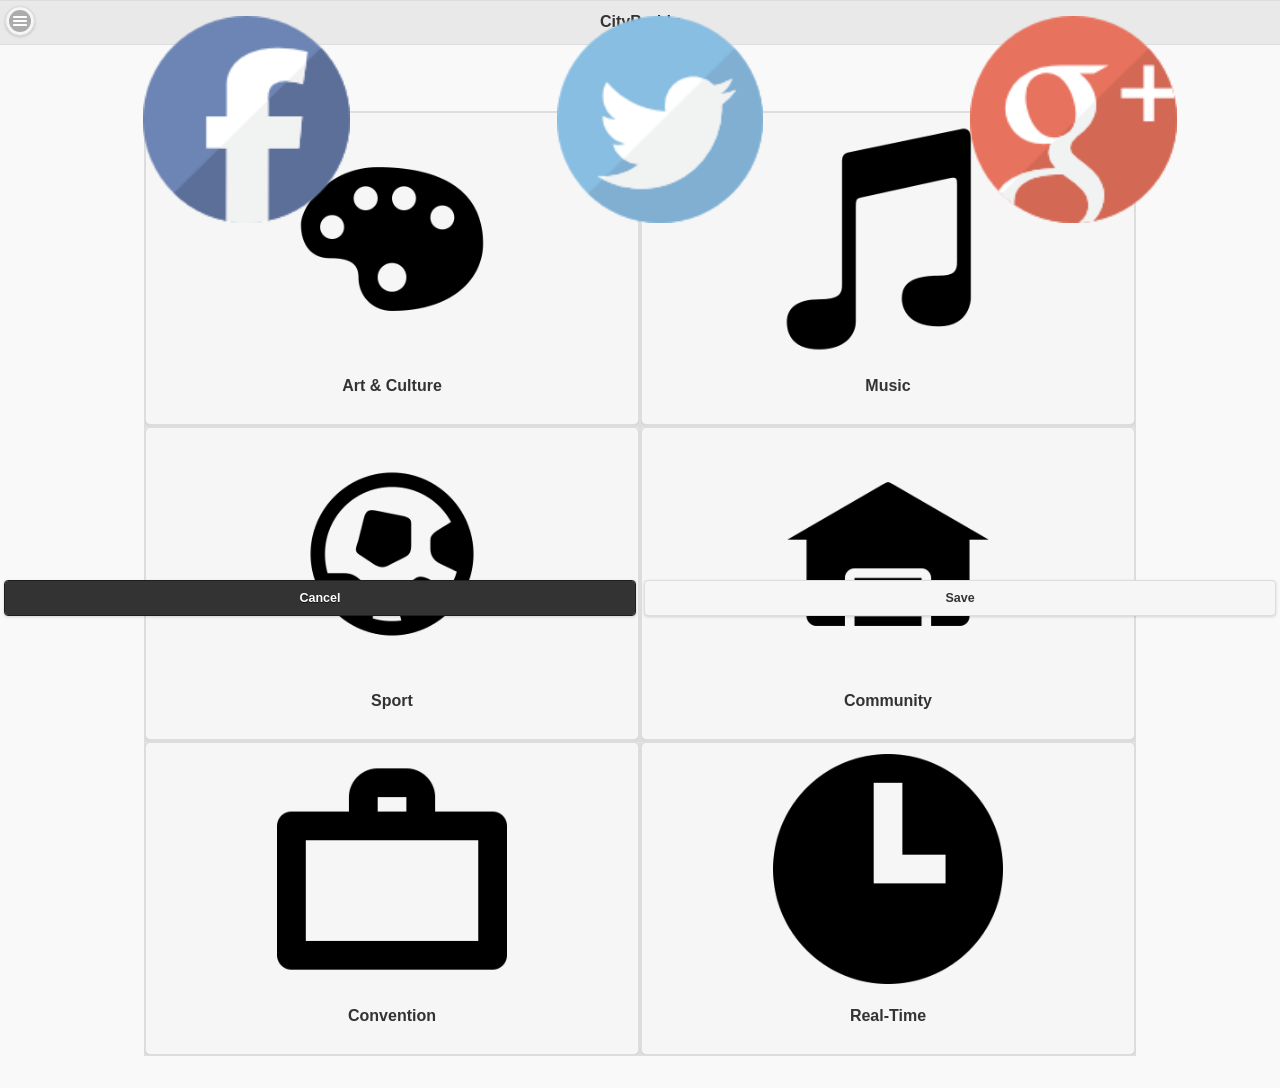
<file: index.html>
﻿<!DOCTYPE html>
<html>
<head>
    <meta charset="utf-8">
    <meta name="viewport" content="width=device-width, initial-scale=1, maximum-scale=1.0, user-scalable=no">
    <title>CityBuddy | PathGeo</title>
    
    
    <link rel="stylesheet" href="js/jquery/jquery.mobile-1.4.2.min.css">
	<link rel="shortcut icon" href="../favicon.ico">
    <!--<link rel="stylesheet" href="http://fonts.googleapis.com/css?family=Open+Sans:300,400,700">-->
    <link rel="stylesheet" href="css/flexslider.css">
    <link rel="stylesheet" href="js/leaflet/leaflet.css" />
    <link rel="stylesheet" href="js/leaflet/MarkerCluster.css" />
	<link rel="stylesheet" href="js/leaflet/MarkerCluster.Default.css" />
    <link rel="stylesheet" href="css/main.css">
    
    
	<script src="js/jquery/jquery-1.11.0.min.js"></script>
    <script src="js/jquery/jquery.mobile-1.4.2.min.js"></script>
    <script src="js/jquery/jquery.cookie.js"></script> 
    <script src="//platform.twitter.com/widgets.js" charset="utf-8"></script>
    <script src="js/grid/freewall.js"></script>
    <script src="js/flexslider/jquery.flexslider.js"></script>
    <script src="js/moment/moment.min.js"></script>
    <script src="js/socket.io.min.js"></script>
    <script src="js/leaflet/leaflet.js" type="text/javascript"></script>
    <script src="js/leaflet/leaflet.markercluster.js" type="text/javascript"></script>
    <script src="js/leaflet/leaflet-heat.js" type="text/javascript"></script>
	<script src="js/api/pathgeo.layer.js" type="text/javascript"></script> 
	<script src="js/api/pathgeo.util.js" type="text/javascript"></script>  
    <script src="js/main.js"></script>
</head>



<body>
	
	<!-- main page-->
	<div data-role="page" class="" id="page-main" data-title="CityBuddy | PathGeo">
		
		
		<!-- /header -->
	    <div data-role="header">
	        <h1>CityBuddy</h1>
	        <a href="#panel-menu" data-icon="bars" data-iconpos="notext">Menu</a>
	        <!--<a href="#add-form" data-icon="gear" data-iconpos="notext">Panel</a>-->
	    </div>
	
		<!--main-->
	    <div role="main" class="ui-content">
	    	<!--slider-->
	    	<div id='slider'>
	    		<ul class='slides'>
	    		</ul>
	    	</div>

	    	
	    	<div class='ui-grid-a category'>
	    		<div class='ui-block-a'><div class="ui-bar ui-bar-a"><a href=''><img src='images/1401341288_art-gallery.png' /><p>Art & Culture</p></a></div></div>
	    		<div class='ui-block-b'><div class="ui-bar ui-bar-a"><a href=''><img src='images/1401341683_music.png' /><p>Music</p></a></div></div>
	    		<div class='ui-block-a'><div class="ui-bar ui-bar-a"><a href=''><img src='images/1401341485_soccer.png' /><p>Sport</p></a></div></div>
	    		<div class='ui-block-b'><div class="ui-bar ui-bar-a"><a href=''><img src='images/1401341382_warehouse.png' /><p>Community</p></a></div></div>
	    		<div class='ui-block-a'><div class="ui-bar ui-bar-a"><a href=''><img src='images/1401341888_briefcase.png' /><p>Convention</p></a></div></div>
	    		<div class='ui-block-b'><div class="ui-bar ui-bar-a"><a href=''><img src='images/1401341718_519689-196_Time.png' /><p>Real-Time</p></a></div></div>
	    	</div>
	
			
	        <p></p>
	
			

	
	        <!--
	        	<a href="../" data-rel="back" data-ajax="false" class="ui-btn ui-shadow ui-corner-all ui-mini ui-btn-inline ui-icon-carat-l ui-btn-icon-left ui-alt-icon ui-nodisc-icon">Back</a>
			-->
			
			
		</div><!-- /content -->
	</div><!-- /page -->




	<!--page map-->
	<div data-role="page" class="" id="page-map" data-title="CityBuddy | PathGeo">
		<!-- /header -->
	    <div data-role="header">
	        <h1>What's How NOW</h1>
	        <a href="#panel-menu" data-icon="bars" data-iconpos="notext">Menu</a>
	        <!--<a href="#add-form" data-icon="gear" data-iconpos="notext">Panel</a>-->
	    </div>
	
		<!--main-->
	    <div role="main" class="ui-content">
	    	<!--map-->
	    	<div id='map'></div>
	    	
	    	
	
		</div><!-- /content -->
	</div><!-- /page -->


	
	<!--page settting-->
	<div data-role="page" class="" id="page-searchResult" data-title="CityBuddy | PathGeo">
		<!-- /header -->
	    <div data-role="header">
	        <h1>Search Results</h1>
	        <a href="#panel-menu" data-icon="bars" data-iconpos="notext">Menu</a>
	        <!--<a href="#add-form" data-icon="gear" data-iconpos="notext">Panel</a>-->
	    </div>
	
		<!--main-->
	    <div role="main" class="ui-content">
	    	
	    	<!--search result list-->
	    	<ul data-role="listview" data-inset="true" data-filter="true"  data-filter-placeholder="Filter Events" id='searchResult'></ul>
		</div><!-- /content -->
	</div><!-- /page -->
	
	
	
	<!--page eventDetail-->
	<div data-role="page" class="" id="page-eventDetail" data-title="CityBuddy | PathGeo">
		<!-- /header -->
	    <div data-role="header">
	        <h1>Detail</h1>
	        <a href="#panel-menu" data-icon="bars" data-iconpos="notext">Menu</a>
	        <!--<a href="#add-form" data-icon="gear" data-iconpos="notext">Panel</a>-->
	    </div>
	
		<!--main-->
	    <div role="main" class="ui-content">
	    	<!--detail meta-->
	    	<div id='detail_meta'>
	    		<div class='event-image'><img src='images/images.jpg' /></div>
	    		<div class='event-info'>
	    			<ul>
		    			<li><h2>title</h2></li>
		    			<li>time</li>
		    			<li>location<label>address</label></li>
		    			<li>description</li>
	    			</ul>
	    		</div>
	    	</div>
	    	
	    	<!--detail media-->
	    	<div id='detail_mediaWall' class='ui-grid-c'>
	    			
	    	</div>
	    	
	    	<!--detail comments-->
	    	<div id='detail_comment'>
	    		<h3>Comments from Twitter & Facebook</h3>
	    		<ul data-role="listview" data-filter="true" data-filter-placeholder="Search fruits..." data-inset="true" ></ul>
	    	</div>
	    	
	    	
	
		</div><!-- /content -->
	</div><!-- /page -->
	
	
	
	
	
	
	<!--page setting-->
	<div data-role="page" class="" id="page-setting" data-title="CityBuddy | PathGeo">
		<!-- /header -->
	    <div data-role="header">
	        <h1>Setting</h1>
	        <a href="#panel-menu" data-icon="bars" data-iconpos="notext">Menu</a>
	        <!--<a href="#add-form" data-icon="gear" data-iconpos="notext">Panel</a>-->
	    </div>
	
		<!--main-->
	    <div role="main" class="ui-content">
	    	
	    	
	    	
	    	
	
		</div><!-- /content -->
	</div><!-- /page -->
	
	
	
	<!--page help-->
	<div data-role="page" class="" id="page-help" data-title="CityBuddy | PathGeo">
		<!-- /header -->
	    <div data-role="header">
	        <h1>Help</h1>
	        <a href="#panel-menu" data-icon="bars" data-iconpos="notext">Menu</a>
	        <!--<a href="#add-form" data-icon="gear" data-iconpos="notext">Panel</a>-->
	    </div>
	
		<!--main-->
	    <div role="main" class="ui-content">
	    	
	    	
	    	
	    	
	
		</div><!-- /content -->
	</div><!-- /page -->
	
	
	
	<!--page contact-->
	<div data-role="page" class="" id="page-contact" data-title="CityBuddy | PathGeo">
		<!-- /header -->
	    <div data-role="header">
	        <h1>Contact</h1>
	        <a href="#panel-menu" data-icon="bars" data-iconpos="notext">Menu</a>
	        <!--<a href="#add-form" data-icon="gear" data-iconpos="notext">Panel</a>-->
	    </div>
	
		<!--main-->
	    <div role="main" class="ui-content">
	    	
	    	
	    	
	    	
		</div><!-- /content -->
	</div><!-- /page -->
	
	
	
	
	

	<!-- panel-->
	<div data-role="panel" data-display="push" data-theme="b" id="panel-menu">
		<ul data-role="listview">
            <!--<li data-icon="delete"><a href="#" data-rel="close">Close menu</a></li>-->
            <li><ul id='menu-social'>
            	<li><a href='#' target='_blank'><img src='images/1401336069_social_3.png'/></a></li>
            	<li><a href='#' target='_blank'><img src='images/1401336095_social_8.png'/></a></li>
            	<li><a href='#' target='_blank'><img src='images/1401336104_google.png'/></a></li>
            </ul></li>
            <li>CityBuddy</li>
            <li><a href="#page-main">Discovery</a></li>
            <li><a href="#page-map">What's Hot Now</a></li>
            <li><a href="#page-setting">Setting</a></li>
            <li><a href="#page-help">Help</a></li>
            <li><a href="#page-contact">Contact</a></li>
            <!--test-->
            <li><a href="#page-searchResult">test-searchResult</a></li>
            <li><a href="#page-eventDetail">test-eventDetail</a></li>
		</ul>
	</div><!-- /panel -->





	<!-- right panel-->
	<div data-role="panel" data-position="right" data-display="reveal" data-theme="a" id="add-form">

        <form class="userform">

        	<h2>Login</h2>

            <label for="name">Username:</label>
            <input type="text" name="name" id="name" value="" data-clear-btn="true" data-mini="true">

            <label for="password">Password:</label>
            <input type="password" name="password" id="password" value="" data-clear-btn="true" autocomplete="off" data-mini="true">

            <div class="ui-grid-a">
                <div class="ui-block-a"><a href="#" data-rel="close" class="ui-btn ui-shadow ui-corner-all ui-btn-b ui-mini">Cancel</a></div>
                <div class="ui-block-b"><a href="#" data-rel="close" class="ui-btn ui-shadow ui-corner-all ui-btn-a ui-mini">Save</a></div>
			</div>
        </form>

	</div><!-- /panel -->
	
	
	
	<!--basemap widget-->
	<div id='basemapWidget' class='leaflet-control-layers leaflet-control-layers-expanded' style='display:none;'>
			<ul>
				<li title='ESRI Light Gray Map'><img src='images/basemap/gray.jpg'><p>Light Gray Map</p></li>
				<li title='ESRI Imagery Map'><img src='images/basemap/satellite.jpg'><p>Satellite</p></li>
				<li title='ESRI Street Map'><img src='images/basemap/street.jpg'><p>Street</p></li>
				<li title='ESRI National Geographic Map'><img src='images/basemap/natgeo.jpg'><p>National Geographic</p></li>
				<li title='ESRI Topographic Map'><img src='images/basemap/topo.jpg'><p>Topographic</p></li>
				<!--<li title='ESRI Terrain Map'><img src='images/basemap/terrain.jpg'><p>Terrain</p></li>
				<li title='ESRI Ocean Map'><img src='images/basemap/ocean.jpg'><p>Ocean</p></li>-->
				<li title='OpenStreet Map'><img src='images/basemap/osm.jpg'><p>Open Street Map</p></li>
				<!--<li><img src='images/basemap/natgeo.jpg'><p>Light Gray Map</p></li>-->
			</ul>
	</div>




</body>
</html>
</file>
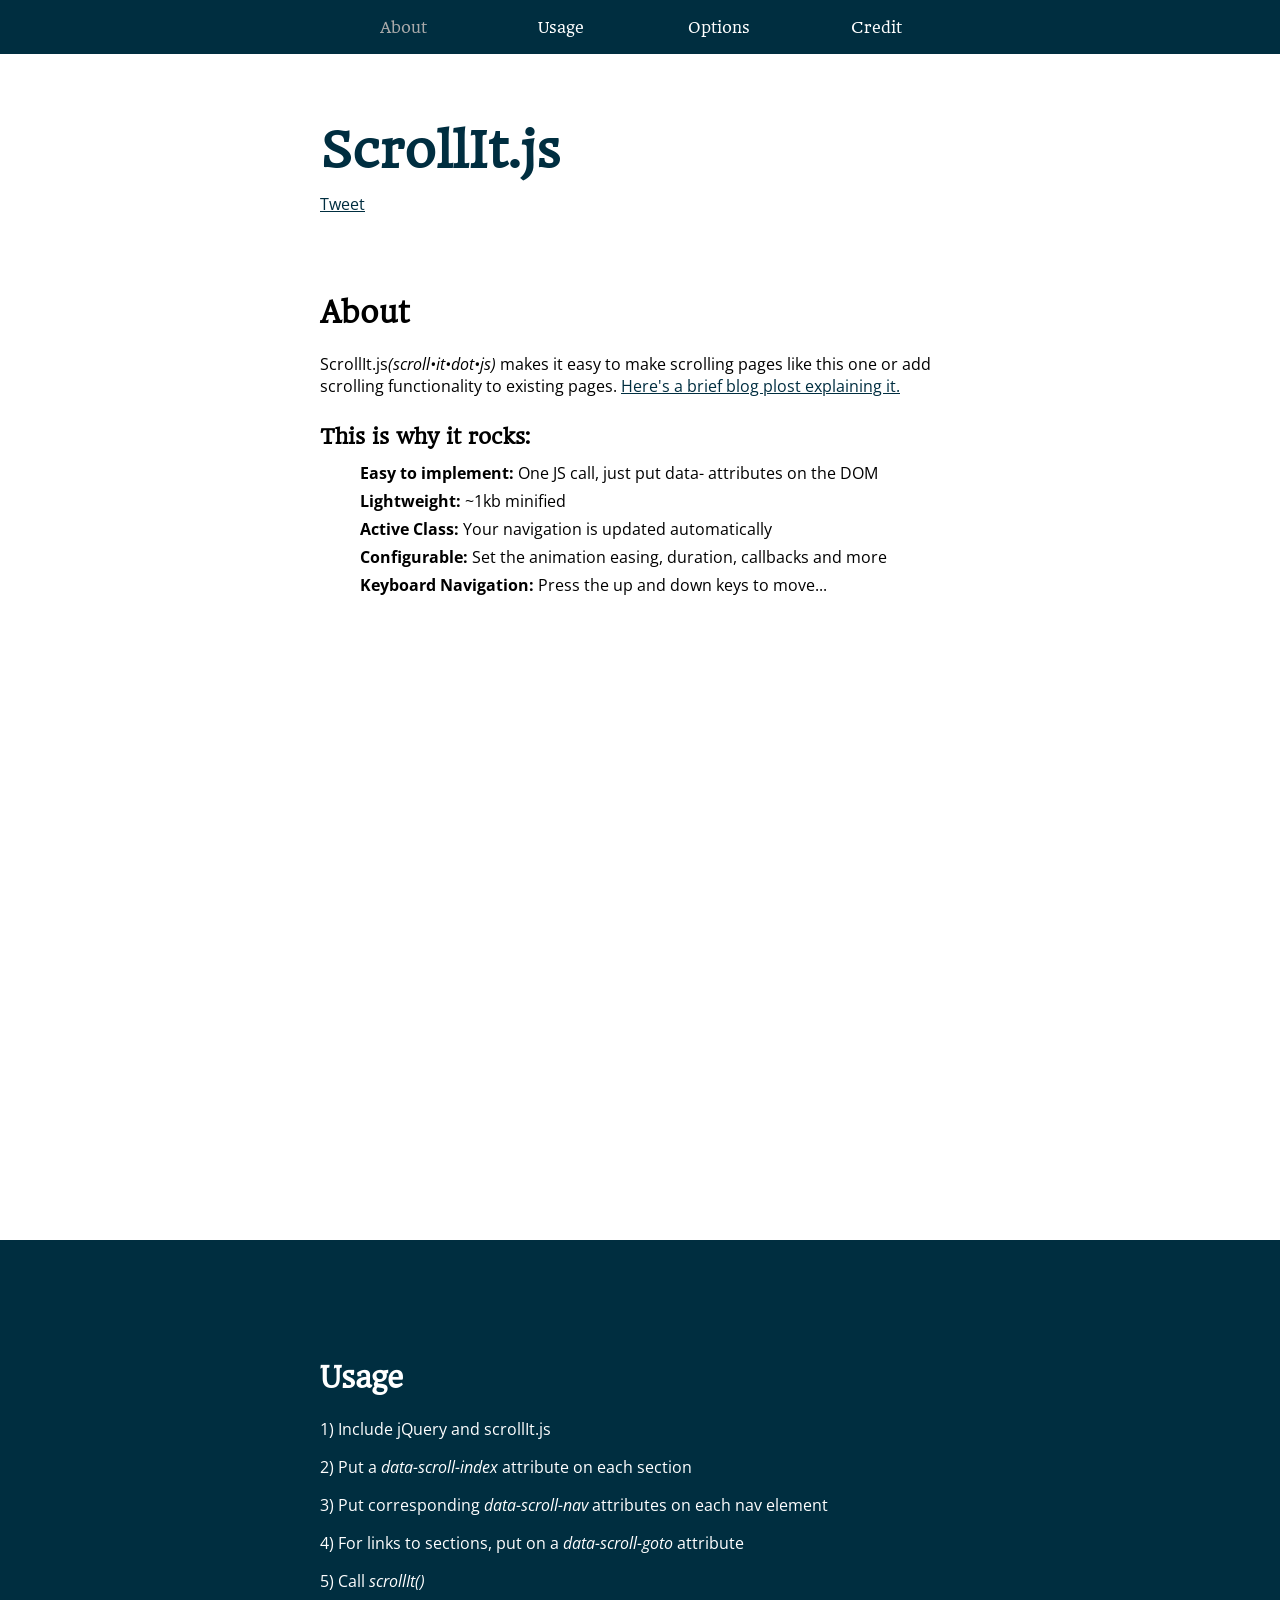
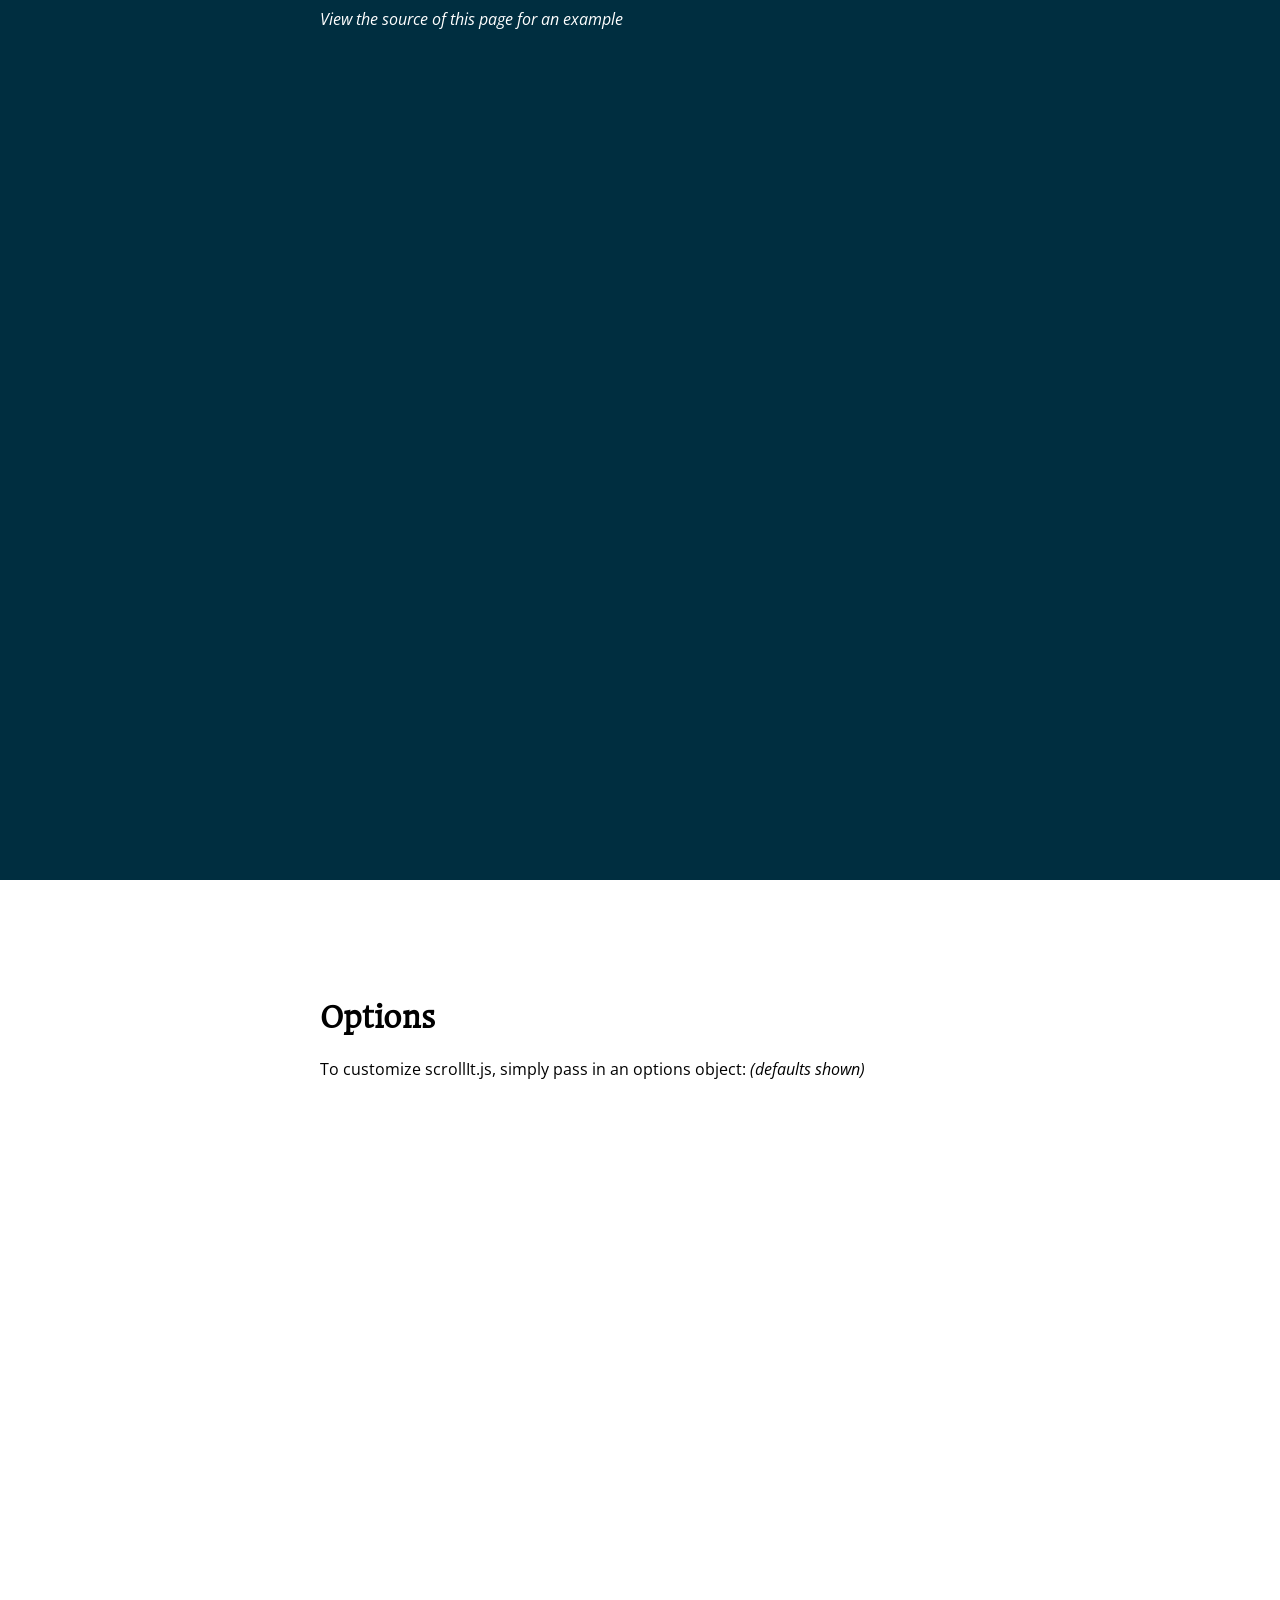
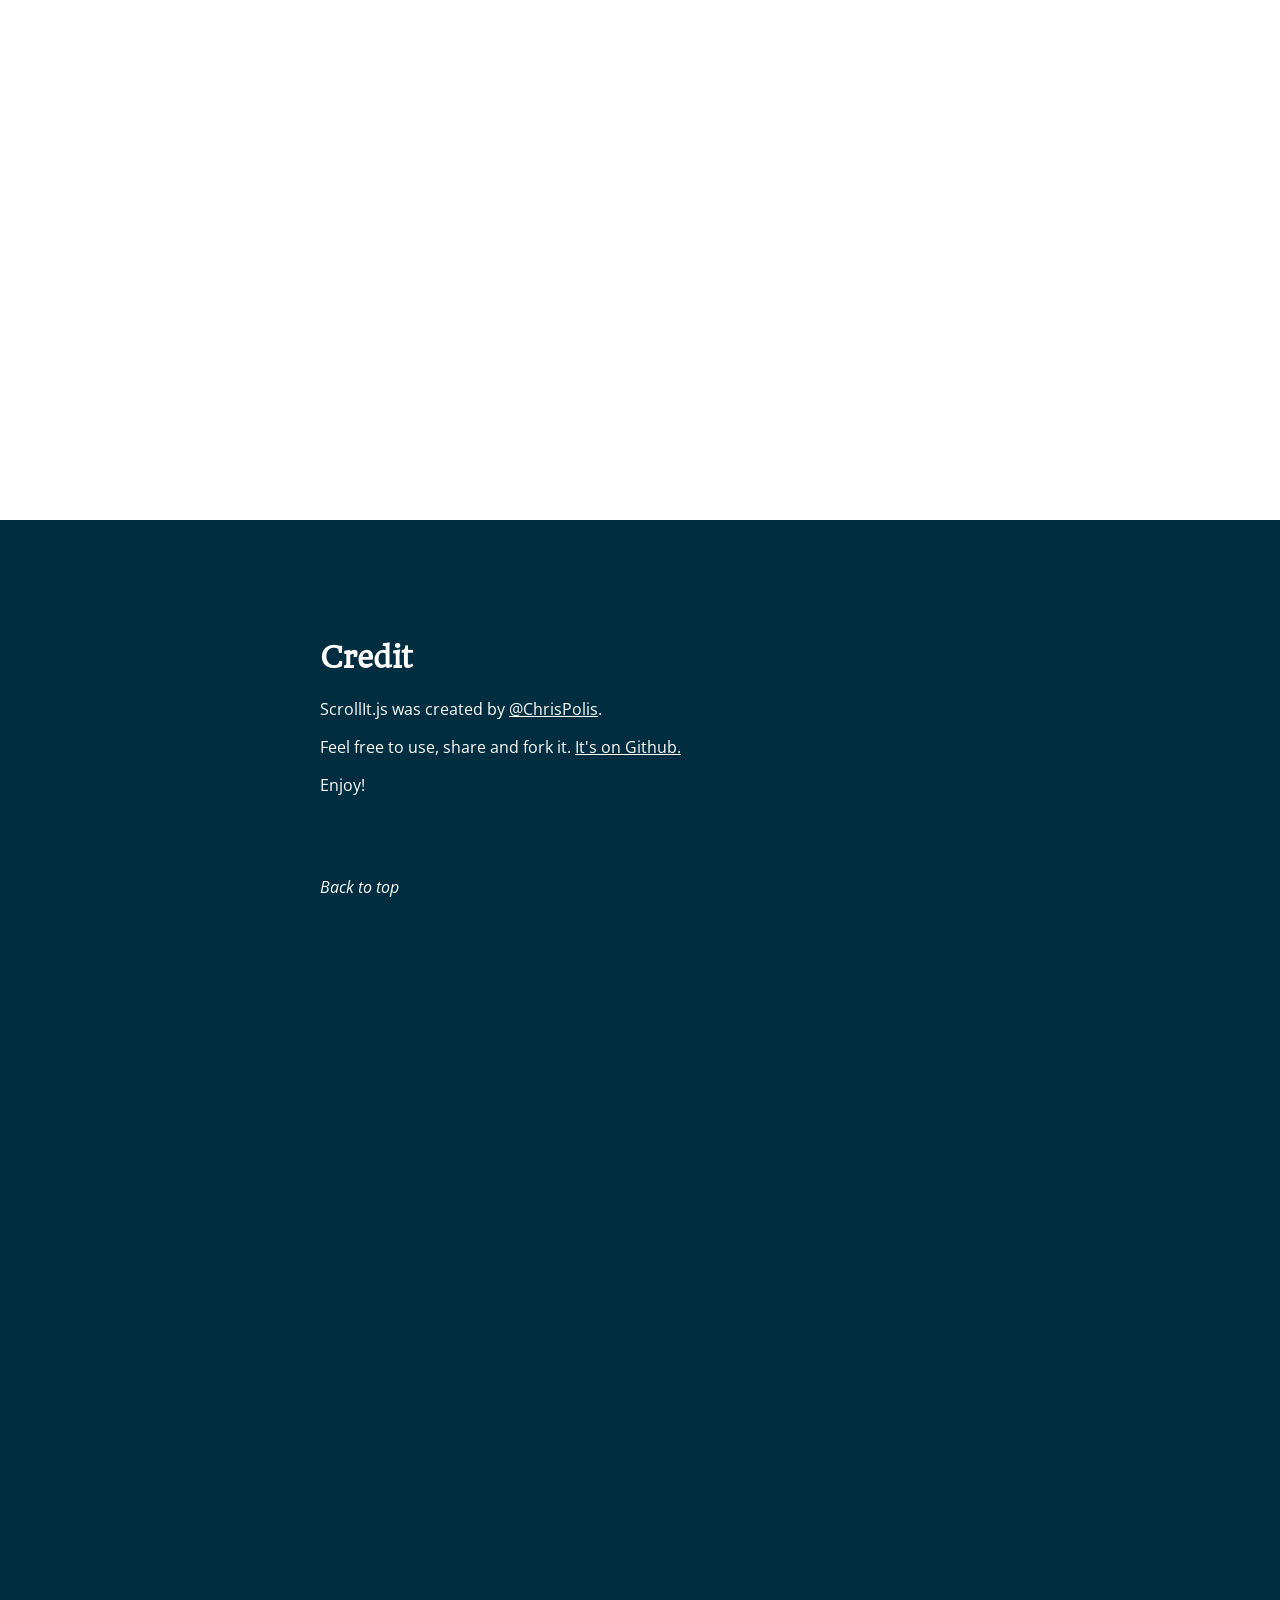
<file: js/jquery/scrollIt.js-master/scrollIt.js-master/demo/index.html>
<!DOCTYPE html>
<html lang='en' xml:lang='en' xmlns='http://www.w3.org/1999/xhtml'>
  <head>
    <title>ScrollIt.js by @ChrisPolis</title>
    <script src='jquery-1.10.2.min.js' type='text/javascript'></script>
    <script src='../scrollIt.min.js' type='text/javascript'></script>
    <link href='http://fonts.googleapis.com/css?family=Headland+One|Open+Sans:400italic,400,700' rel='stylesheet' type='text/css'>
    <link href='style.css' rel='stylesheet'>
    <script>$(function() { $.scrollIt(); });</script>
  </head>
  <body>
    <div class='nav-container'>
      <nav>
        <ul>
          <li>
            <a class='active' data-scroll-nav='0'>About</a>
          </li>
          <li>
            <a data-scroll-nav='1'>Usage</a>
          </li>
          <li>
            <a data-scroll-nav='2'>Options</a>
          </li>
          <li>
            <a data-scroll-nav='3'>Credit</a>
          </li>
        </ul>
      </nav>
    </div>
    <section data-scroll-index='0'>
      <div class='content'>
        <h1>ScrollIt.js</h1>
        <a href="https://twitter.com/share" class="twitter-share-button" data-text="Check out this jQuery plugin - ScrollIt.js" data-via="ChrisPolis">Tweet</a>
        <script>!function(d,s,id){var js,fjs=d.getElementsByTagName(s)[0],p=/^http:/.test(d.location)?'http':'https';if(!d.getElementById(id)){js=d.createElement(s);js.id=id;js.src=p+'://platform.twitter.com/widgets.js';fjs.parentNode.insertBefore(js,fjs);}}(document, 'script', 'twitter-wjs');</script>
        <iframe src="http://ghbtns.com/github-btn.html?user=cmpolis&repo=scrollIt.js&type=watch&count=true" allowtransparency="true" frameborder="0" scrolling="0" width="110" height="20"></iframe>
        <h2>About</h2>
        <p>ScrollIt.js<i>(scroll&#8226;it&#8226;dot&#8226;js)</i> makes it easy to make scrolling pages like this one or add scrolling functionality to existing pages. <a href='http://bytemuse.com/post/easy-scrolling-pages-with-scrollit-dot-js/'>Here's a brief blog plost explaining it.</a></p>
        <h4>This is why it rocks:</h4>
        <ul class='why-list'>
          <li><b>Easy to implement:</b> One JS call, just put data- attributes on the DOM</li>
          <li><b>Lightweight:</b> ~1kb minified</li>
          <li><b>Active Class:</b> Your navigation is updated automatically</li>
          <li><b>Configurable:</b> Set the animation easing, duration, callbacks and more</li>
          <li><b>Keyboard Navigation:</b> Press the up and down keys to move...</li>
        </ul>
      </div>
    </section>
    <section data-scroll-index='1'>
      <div class='content'>
        <h2>Usage</h2>
        <p>
          1) Include jQuery and scrollIt.js
          <script src="https://gist.github.com/cmpolis/5954658.js"></script>
        </p>
        <p>
          2) Put a <i>data-scroll-index</i> attribute on each section
          <script src="https://gist.github.com/cmpolis/5954675.js"></script>
        </p>
        <p>
          3) Put corresponding <i>data-scroll-nav</i> attributes on each nav element
          <script src="https://gist.github.com/cmpolis/5954686.js"></script>
        </p>
        <p>
          4) For links to sections, put on a <i>data-scroll-goto</i> attribute
          <script src="https://gist.github.com/cmpolis/5954690.js"></script>
        </p>
        <p>
          5) Call <i>scrollIt()</i>
          <script src="https://gist.github.com/cmpolis/5954703.js"></script>
        </p>
        <p><i>View the source of this page for an example</i></p>
      </div>
    </section>
    <section data-scroll-index='2'>
      <div class='content'>
        <h2>Options</h2>
        <p>To customize scrollIt.js, simply pass in an options object: <i>(defaults shown)</i></p>
        <script src="https://gist.github.com/cmpolis/5954639.js"></script>
      </div>
    </section>
    <section data-scroll-index='3'>
      <div class='content'>
        <h2>Credit</h2>
        <p>ScrollIt.js was created by <a href='http://twitter.com/chrispolis'>@ChrisPolis</a>.</p>
        <p>Feel free to use, share and fork it. <a href='https://github.com/cmpolis/scrollIt.js'>It's on Github.</a></p>
        <p>Enjoy!</p>
        <p class='bottom-link'>
          <a data-scroll-goto='0'>Back to top</a>
        </p>
      </div>
    </section>
  </body>
</html>
</file>
<file: js/leaflet/leaflet.css>
/* required styles */

.leaflet-map-pane,
.leaflet-tile,
.leaflet-marker-icon,
.leaflet-marker-shadow,
.leaflet-tile-pane,
.leaflet-overlay-pane,
.leaflet-shadow-pane,
.leaflet-marker-pane,
.leaflet-popup-pane,
.leaflet-overlay-pane svg,
.leaflet-zoom-box,
.leaflet-image-layer,
.leaflet-layer {
	position: absolute;
	left: 0;
	top: 0;
	}
.leaflet-container {
	overflow: hidden;
	-ms-touch-action: none;
	}
.leaflet-tile,
.leaflet-marker-icon,
.leaflet-marker-shadow {
	-webkit-user-select: none;
	   -moz-user-select: none;
	        user-select: none;
	}
.leaflet-marker-icon,
.leaflet-marker-shadow {
	display: block;
	}
/* map is broken in FF if you have max-width: 100% on tiles */
.leaflet-container img {
	max-width: none !important;
	}
/* stupid Android 2 doesn't understand "max-width: none" properly */
.leaflet-container img.leaflet-image-layer {
	max-width: 15000px !important;
	}
.leaflet-tile {
	filter: inherit;
	visibility: hidden;
	}
.leaflet-tile-loaded {
	visibility: inherit;
	}
.leaflet-zoom-box {
	width: 0;
	height: 0;
	}

.leaflet-tile-pane    { z-index: 2; }
.leaflet-objects-pane { z-index: 3; }
.leaflet-overlay-pane { z-index: 4; }
.leaflet-shadow-pane  { z-index: 5; }
.leaflet-marker-pane  { z-index: 6; }
.leaflet-popup-pane   { z-index: 7; }


/* control positioning */

.leaflet-control {
	position: relative;
	z-index: 7;
	pointer-events: auto;
	}
.leaflet-top,
.leaflet-bottom {
	position: absolute;
	z-index: 1000;
	pointer-events: none;
	}
.leaflet-top {
	top: 0;
	}
.leaflet-right {
	right: 0;
	}
.leaflet-bottom {
	bottom: 0;
	}
.leaflet-left {
	left: 0;
	}
.leaflet-control {
	float: left;
	clear: both;
	}
.leaflet-right .leaflet-control {
	float: right;
	}
.leaflet-top .leaflet-control {
	margin-top: 10px;
	}
.leaflet-bottom .leaflet-control {
	margin-bottom: 10px;
	}
.leaflet-left .leaflet-control {
	margin-left: 10px;
	}
.leaflet-right .leaflet-control {
	margin-right: 10px;
	}


/* zoom and fade animations */

.leaflet-fade-anim .leaflet-tile,
.leaflet-fade-anim .leaflet-popup {
	opacity: 0;
	-webkit-transition: opacity 0.2s linear;
	   -moz-transition: opacity 0.2s linear;
	     -o-transition: opacity 0.2s linear;
	        transition: opacity 0.2s linear;
	}
.leaflet-fade-anim .leaflet-tile-loaded,
.leaflet-fade-anim .leaflet-map-pane .leaflet-popup {
	opacity: 1;
	}

.leaflet-zoom-anim .leaflet-zoom-animated {
	-webkit-transition: -webkit-transform 0.25s cubic-bezier(0,0,0.25,1);
	   -moz-transition:    -moz-transform 0.25s cubic-bezier(0,0,0.25,1);
	     -o-transition:      -o-transform 0.25s cubic-bezier(0,0,0.25,1);
	        transition:         transform 0.25s cubic-bezier(0,0,0.25,1);
	}
.leaflet-zoom-anim .leaflet-tile,
.leaflet-pan-anim .leaflet-tile,
.leaflet-touching .leaflet-zoom-animated {
	-webkit-transition: none;
	   -moz-transition: none;
	     -o-transition: none;
	        transition: none;
	}

.leaflet-zoom-anim .leaflet-zoom-hide {
	visibility: hidden;
	}


/* cursors */

.leaflet-clickable {
	cursor: pointer;
	}
.leaflet-container {
	cursor: -webkit-grab;
	cursor:    -moz-grab;
	}
.leaflet-popup-pane,
.leaflet-control {
	cursor: auto;
	}
.leaflet-dragging,
.leaflet-dragging .leaflet-clickable,
.leaflet-dragging .leaflet-container {
	cursor: move;
	cursor: -webkit-grabbing;
	cursor:    -moz-grabbing;
	}


/* visual tweaks */

.leaflet-container {
	background: #ddd;
	outline: 0;
	}
.leaflet-container a {
	color: #0078A8;
	}
.leaflet-container a.leaflet-active {
	outline: 2px solid orange;
	}
.leaflet-zoom-box {
	border: 2px dotted #05f;
	background: white;
	opacity: 0.5;
	}


/* general typography */
.leaflet-container {
	font: 12px/1.5 "Helvetica Neue", Arial, Helvetica, sans-serif;
	}


/* general toolbar styles */

.leaflet-bar {
	box-shadow: 0 0 8px rgba(0,0,0,0.4);
	border: 1px solid #888;
	-webkit-border-radius: 5px;
	        border-radius: 5px;
	}
.leaflet-bar-part {
	background-color: rgba(255, 255, 255, 0.8);
	border-bottom: 1px solid #aaa;
	}
.leaflet-bar-part-top {
	-webkit-border-radius: 4px 4px 0 0;
	        border-radius: 4px 4px 0 0;
	}
.leaflet-bar-part-bottom {
	-webkit-border-radius: 0 0 4px 4px;
	        border-radius: 0 0 4px 4px;
	border-bottom: none;
	}

.leaflet-touch .leaflet-bar {
	-webkit-border-radius: 10px;
	        border-radius: 10px;
	}
.leaflet-touch .leaflet-bar-part {
	border-bottom: 4px solid rgba(0,0,0,0.3);
	}
.leaflet-touch .leaflet-bar-part-top {
	-webkit-border-radius: 7px 7px 0 0;
	        border-radius: 7px 7px 0 0;
	}
.leaflet-touch .leaflet-bar-part-bottom {
	-webkit-border-radius: 0 0 7px 7px;
	        border-radius: 0 0 7px 7px;
	border-bottom: none;
	}


/* zoom control */

.leaflet-container .leaflet-control-zoom {
	margin-left: 13px;
	margin-top: 12px;
	}
.leaflet-control-zoom a {
	width: 22px;
	height: 22px;
	text-align: center;
	text-decoration: none;
	color: black;
	}
.leaflet-control-zoom a,
.leaflet-control-layers-toggle {
	background-position: 50% 50%;
	background-repeat: no-repeat;
	display: block;
	}
.leaflet-control-zoom a:hover {
	background-color: #fff;
	color: #777;
	}
.leaflet-control-zoom-in {
	font: bold 18px/24px Arial, Helvetica, sans-serif;
	}
.leaflet-control-zoom-out {
	font: bold 23px/20px Tahoma, Verdana, sans-serif;
	}
.leaflet-control-zoom a.leaflet-control-zoom-disabled {
	cursor: default;
	background-color: rgba(255, 255, 255, 0.8);
	color: #bbb;
	}

.leaflet-touch .leaflet-control-zoom a {
	width: 30px;
	height: 30px;
	}
.leaflet-touch .leaflet-control-zoom-in {
	font-size: 24px;
	line-height: 29px;
	}
.leaflet-touch .leaflet-control-zoom-out {
	font-size: 28px;
	line-height: 24px;
	}

/* layers control */

.leaflet-control-layers {
	box-shadow: 0 1px 7px rgba(0,0,0,0.4);
	background: #f8f8f9;
	-webkit-border-radius: 8px;
	        border-radius: 8px;
	}
.leaflet-control-layers-toggle {
	background-image: url(images/layers.png);
	width: 36px;
	height: 36px;
	}
.leaflet-touch .leaflet-control-layers-toggle {
	width: 44px;
	height: 44px;
	}
.leaflet-control-layers .leaflet-control-layers-list,
.leaflet-control-layers-expanded .leaflet-control-layers-toggle {
	display: none;
	}
.leaflet-control-layers-expanded .leaflet-control-layers-list {
	display: block;
	position: relative;
	}
.leaflet-control-layers-expanded {
	padding: 6px 10px 6px 6px;
	color: #333;
	background: #fff;
	}
.leaflet-control-layers-selector {
	margin-top: 2px;
	position: relative;
	top: 1px;
	}
.leaflet-control-layers label {
	display: block;
	}
.leaflet-control-layers-separator {
	height: 0;
	border-top: 1px solid #ddd;
	margin: 5px -10px 5px -6px;
	}


/* attribution and scale controls */

.leaflet-container .leaflet-control-attribution {
	background-color: rgba(255, 255, 255, 0.7);
	box-shadow: 0 0 5px #bbb;
	margin: 0;
	}
.leaflet-control-attribution,
.leaflet-control-scale-line {
	padding: 0 5px;
	color: #333;
	}
.leaflet-container .leaflet-control-attribution,
.leaflet-container .leaflet-control-scale {
	font-size: 11px;
	}
.leaflet-left .leaflet-control-scale {
	margin-left: 5px;
	}
.leaflet-bottom .leaflet-control-scale {
	margin-bottom: 5px;
	}
.leaflet-control-scale-line {
	border: 2px solid #777;
	border-top: none;
	color: black;
	line-height: 1.1;
	padding: 2px 5px 1px;
	font-size: 11px;
	text-shadow: 1px 1px 1px #fff;
	background-color: rgba(255, 255, 255, 0.5);
	box-shadow: 0 -1px 5px rgba(0, 0, 0, 0.2);
	white-space: nowrap;
	overflow: hidden;
	}
.leaflet-control-scale-line:not(:first-child) {
	border-top: 2px solid #777;
	border-bottom: none;
	margin-top: -2px;
	box-shadow: 0 2px 5px rgba(0, 0, 0, 0.2);
	}
.leaflet-control-scale-line:not(:first-child):not(:last-child) {
	border-bottom: 2px solid #777;
	}

.leaflet-touch .leaflet-control-attribution,
.leaflet-touch .leaflet-control-layers,
.leaflet-touch .leaflet-control-zoom {
	box-shadow: none;
	}
.leaflet-touch .leaflet-control-layers,
.leaflet-touch .leaflet-control-zoom {
	border: 4px solid rgba(0,0,0,0.3);
	}


/* popup */

.leaflet-popup {
	position: absolute;
	text-align: center;
	}
.leaflet-popup-content-wrapper {
	padding: 1px;
	text-align: left;
	-webkit-border-radius: 20px;
	        border-radius: 20px;
	}
.leaflet-popup-content {
	margin: 14px 20px;
	line-height: 1.4;
	}
.leaflet-popup-content p {
	margin: 18px 0;
	}
.leaflet-popup-tip-container {
	margin: 0 auto;
	width: 40px;
	height: 20px;
	position: relative;
	overflow: hidden;
	}
.leaflet-popup-tip {
	width: 15px;
	height: 15px;
	padding: 1px;

	margin: -8px auto 0;

	-webkit-transform: rotate(45deg);
	   -moz-transform: rotate(45deg);
	    -ms-transform: rotate(45deg);
	     -o-transform: rotate(45deg);
	        transform: rotate(45deg);
	}
.leaflet-popup-content-wrapper, .leaflet-popup-tip {
	background: white;

	box-shadow: 0 3px 14px rgba(0,0,0,0.4);
	}
.leaflet-container a.leaflet-popup-close-button {
	position: absolute;
	top: 0;
	right: 0;
	padding: 4px 5px 0 0;
	text-align: center;
	width: 18px;
	height: 14px;
	font: 16px/14px Tahoma, Verdana, sans-serif;
	color: #c3c3c3;
	text-decoration: none;
	font-weight: bold;
	background: transparent;
	}
.leaflet-container a.leaflet-popup-close-button:hover {
	color: #999;
	}
.leaflet-popup-scrolled {
	overflow: auto;
	border-bottom: 1px solid #ddd;
	border-top: 1px solid #ddd;
	}


/* div icon */

.leaflet-div-icon {
	background: #fff;
	border: 1px solid #666;
	}
.leaflet-editing-icon {
	-webkit-border-radius: 2px;
	        border-radius: 2px;
	}
</file>
<file: js/leaflet/MarkerCluster.css>
.leaflet-cluster-anim .leaflet-marker-icon, .leaflet-cluster-anim .leaflet-marker-shadow {
	-webkit-transition: -webkit-transform 0.25s ease-out, opacity 0.25s ease-in;
	-moz-transition: -moz-transform 0.25s ease-out, opacity 0.25s ease-in;
	-o-transition: -o-transform 0.25s ease-out, opacity 0.25s ease-in;
	transition: transform 0.25s ease-out, opacity 0.25s ease-in;
	}
</file>
<file: js/leaflet/MarkerCluster.Default.css>
.marker-cluster-small {
	background-color: rgba(181, 226, 140, 0.6);
	}
.marker-cluster-small div {
	background-color: rgba(110, 204, 57, 0.6);
	}

.marker-cluster-medium {
	background-color: rgba(241, 211, 87, 0.6);
	}
.marker-cluster-medium div {
	background-color: rgba(240, 194, 12, 0.6);
	}

.marker-cluster-large {
	background-color: rgba(253, 156, 115, 0.6);
	}
.marker-cluster-large div {
	background-color: rgba(241, 128, 23, 0.6);
	}

.marker-cluster {
	background-clip: padding-box;
	border-radius: 20px;
	}
.marker-cluster div {
	width: 30px;
	height: 30px;
	margin-left: 5px;
	margin-top: 5px;

	text-align: center;
	border-radius: 15px;
	font: 12px "Helvetica Neue", Arial, Helvetica, sans-serif;
	}
.marker-cluster span {
	line-height: 30px;
	}
</file>
<file: css/main.css>
@font-face {
  font-family: 'Open Sans';
  font-style: normal;
  font-weight: 300;
  src: local('Open Sans Light'), local('OpenSans-Light'), url(font/DXI1ORHCpsQm3Vp6mXoaTXhCUOGz7vYGh680lGh-uXM.woff) format('woff');
}
@font-face {
  font-family: 'Open Sans';
  font-style: normal;
  font-weight: 400;
  src: local('Open Sans'), local('OpenSans'), url(font/cJZKeOuBrn4kERxqtaUH3T8E0i7KZn-EPnyo3HZu7kw.woff) format('woff');
}
@font-face {
  font-family: 'Open Sans';
  font-style: normal;
  font-weight: 700;
  src: local('Open Sans Bold'), local('OpenSans-Bold'), url(font/k3k702ZOKiLJc3WVjuplzHhCUOGz7vYGh680lGh-uXM.woff) format('woff');
}



ul {list-style:none; }


/**
 * 	panel
 */
#menu-social {margin:0px; padding:0px}
#menu-social li {float:left; width:33.33%;position:relative; text-align:center; }
#menu-social li img {width:50%; }






/**
 * 	main page
 */

/** cateogry*/
#page-main .category .ui-bar {text-align:center; padding:0px; position:relative; }
#page-main .category .ui-bar a {margin:0px; }
#page-main .category .ui-bar img {width:50%; margin:0 auto;}
#page-main .category .ui-bar p {font-weight:bold;}

/** slider */
#page-main #slider  {margin-bottom:50px; }
#page-main #slider li {text-align:center;}
#page-main #slider li img {width:100%; max-height:500px;  }
#page-main #slider .flex-control-nav {bottom:auto; position:relative;  }
#page-main #slider .flex-direction-nav a {top:40%; }
#page-main #slider .flex-caption {position:absolute; width:100%; bottom:3px; margin:0px; padding-bottom:10px; background:rgba(0,0,0,0.7); text-shadow:auto; color:#ffffff; font-size:90%; }
#page-main #slider .socialRank img {width:20px; }





/**
 * 	page-what's hot now
 */
#page-map .ui-panel-wrapper {height:100%; }
#page-map .ui-content {width:100%; height: 100%; padding:0px !important; }
#map {width:100%;height:100%;  }
/**
 * gallery
 */
.leaflet-control-mapGallery {}
.leaflet-control-mapGallery ul {list-style:none;padding:0px; margin:0px;}
.leaflet-control-mapGallery ul li {padding:4px; margin:10px 0px 10px 0px;  text-align:center; box-shadow: 0 1px 7px #999; background: #f8f8f9;-moz-border-radius: 8px; -webkit-border-radius: 8px;border-radius: 8px;}
.leaflet-control-mapGallery ul li:hover {background-color:#eeeeee; cursor:pointer;}
.leaflet-control-mapGallery ul li img {height:28px;}
/** 
 * toc thumbnail
 */
.leaflet-control-tocThumbnail {position:relative}
.leaflet-control-tocThumbnail #basemapWidget {display:none; position:absolute; top:0px; right:0px; margin-right:40px; width:300px; }
.leaflet-control-tocThumbnail #basemapWidget ul {list-style:none;padding:0px; margin:0 auto;width:99.9%; height:100%; }
.leaflet-control-tocThumbnail #basemapWidget ul li {text-align:center; width:33%; padding-top:5px; margin:5px 0px 5px 0px; float:left; height:86px;}
.leaflet-control-tocThumbnail #basemapWidget ul li:hover {background-color:#f7f7f7; cursor:pointer;}
.leaflet-control-tocThumbnail #basemapWidget ul li img {width:80px; height:60px; border:1px solid #ffffff;  box-shadow: 0 1px 7px #999; -moz-border-radius: 8px;-webkit-border-radius: 8px;border-radius: 8px;}
.leaflet-control-tocThumbnail #basemapWidget ul li p {font-size:11px; color:#333333; margin:0px; }
/**
 * 	tweetContent
 */
#map #tweetContent {position:absolute; background:rgba(0,0,0,0.7); top:0px; left:0px; width:18%; height:98%; overflow-y:auto; padding:1%;  z-index:100; border-radius:5px; display:none; }






/**
 * 	page searchResult
 */
#page-searchResult #searchResult .ui-li-aside img {width:25px; height:25px;  }
#page-searchResult #searchResult .tagContent {position:absolute; right:15%; top:3px; }
#page-searchResult #searchResult .tag {margin-right:5px; float:right; font-size:80%; padding:0.5em; border-radius:5px; background-color:#ffffff; border:1px solid #cccccc; }




/**
 * 	page eventdetail
 */
#page-eventDetail #detail_meta  {display:inline-block;}

#page-eventDetail #detail_meta .event-image {width:98%; padding:1%; }
#page-eventDetail #detail_meta .event-image img {width:100%; margin-top:30px;  }
#page-eventDetail #detail_meta .event-info {width:98%; padding:1%; }
#page-eventDetail #detail_meta .event-info ul { }
#page-eventDetail #detail_meta .event-info li {padding:0.5em 0px 0.5em 0px; }
#page-eventDetail .detail-title {font-size:200%; font-weight:bold;}
#page-eventDetail .detail-time {font-size:120%; font-weight:bold;}
#page-eventDetail .detail-location {} 
#page-eventDetail .detail-location label {color:#888888;}
#page-eventDetail .detail-description {}

#page-eventDetail #detail_mediaWall {width:100%;display:inline-block; margin-top:100px;  }
#page-eventDetail #detail_mediaWall .item {text-align:center; }
#page-eventDetail #detail_mediaWall .item > * {width:98%; height:98%; margin:0 auto;  }

#page-eventDetail #detail_comment {width:100%;display:inline-block; margin-top:100px;  }
#page-eventDetail #detail_comment > ul li.ui-li-has-thumb >a >img {width:60px; height:60px;margin:10px;}





/**
 * 	responsive
 */
@media (min-width: 480px) {
	#page-eventDetail #detail_meta > div {float:left; }
	#page-eventDetail #detail_meta .event-image {width:38%;}
	#page-eventDetail #detail_meta .event-info {width:58%;}
}



@media (min-width:992px){
	/**
	 * 	slider
	 */
	.ui-content  {width:992px; margin:0 auto; }

}
</file>
<file: js/jquery/scrollIt.js-master/scrollIt.js-master/demo/style.css>
body {
  padding: 0px;
  margin: 0px;
  font-family: "Open Sans", sans-serif; }

h1, h2, h4, nav li a {
  font-family: "Headland One", Georgia, serif; }

h1 {
  font-size: 48px;
  margin-top: 80px;
  margin-bottom: 10px;
  color: #002e40; }

h2 {
  margin-top: 80px;
  font-size: 28px; }

h4 {
  font-size: 20px;
  margin-bottom: 10px; }

.why-list {
  margin-top: 0px; }
  .why-list li {
    line-height: 28px; }

a {
  cursor: pointer; }

ul {
  list-style: none; }

.nav-container {
  background-color: #002e40;
  width: 100%;
  position: fixed;
  left: 0px; }

nav {
  text-align: center;
  width: 640px;
  margin: 0px auto; }
  nav ul {
    padding: 0px; }
  nav li {
    width: 24%;
    display: inline-block; }
    nav li a {
      font-size: 15px;
      color: white; }
    nav li a.active {
      color: #aaaaaa; }
  @media screen and (max-width: 640px) {
    nav {
      width: 90%; }
      nav li a {
        font-size: 18px; } }

section {
  padding-top: 40px;
  height: 1200px;
  width: 100%; }
  section .content {
    margin: 0px auto;
    max-width: 640px; }
    @media screen and (max-width: 640px) {
      section .content {
        width: 90%; } }
    section .content a {
      color: #002e40; }

section:nth-child(odd) {
  background-color: #002e40;
  color: white; }
  section:nth-child(odd) a {
    color: white; }

.bottom-link {
  margin-top: 80px;
  font-style: italic; }

.gist-meta {
  display: none; }

.file-data {
  font-size: 14px; }
</file>
